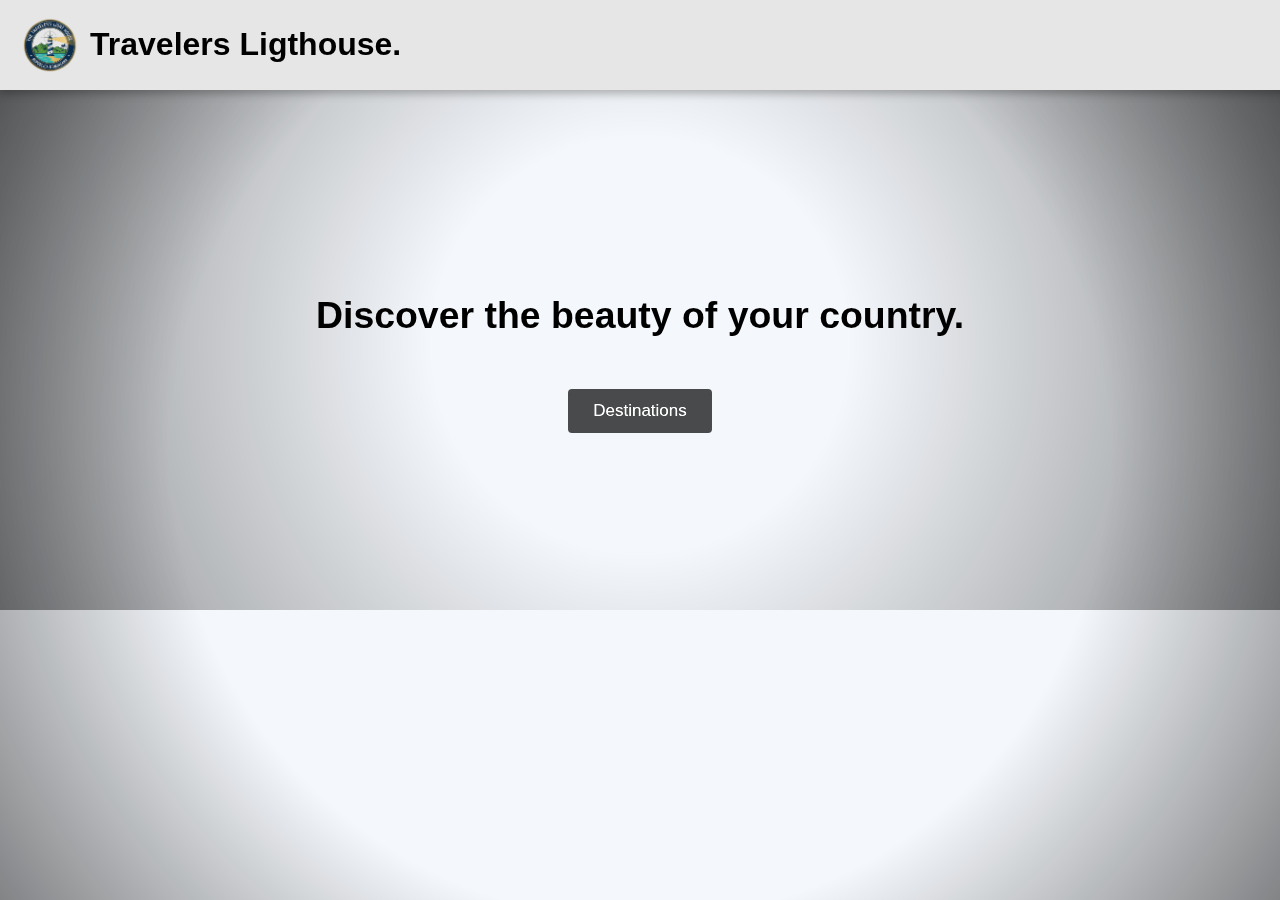
<file: index.html>
<!DOCTYPE html>
<html lang="es">

<head>
    <meta charset="UTF-8" />
    <meta name="viewport" content="width=device-width, initial-scale=1.0" />
    <link rel="stylesheet" href="Diseño.css" onclick="location.href='Portada.html'">
    <title>Domestic Travel Agency</title>

</head>

<body>
    <div class="all">
        <header>
            <div class="logo">
                <img src="logo.png" alt="">
                <h1>Travelers Ligthouse.</h1><br>
            </div>

        </header>

        <div class="hero">
            <h3 class="cartel">Discover the beauty of your country.</h3>

            <div class="btn">
                <button class="desti" onclick="location.href='Pag1.html'">Destinations</button>
            </div>

        </div>

    </div>

</body>

</html>
</file>
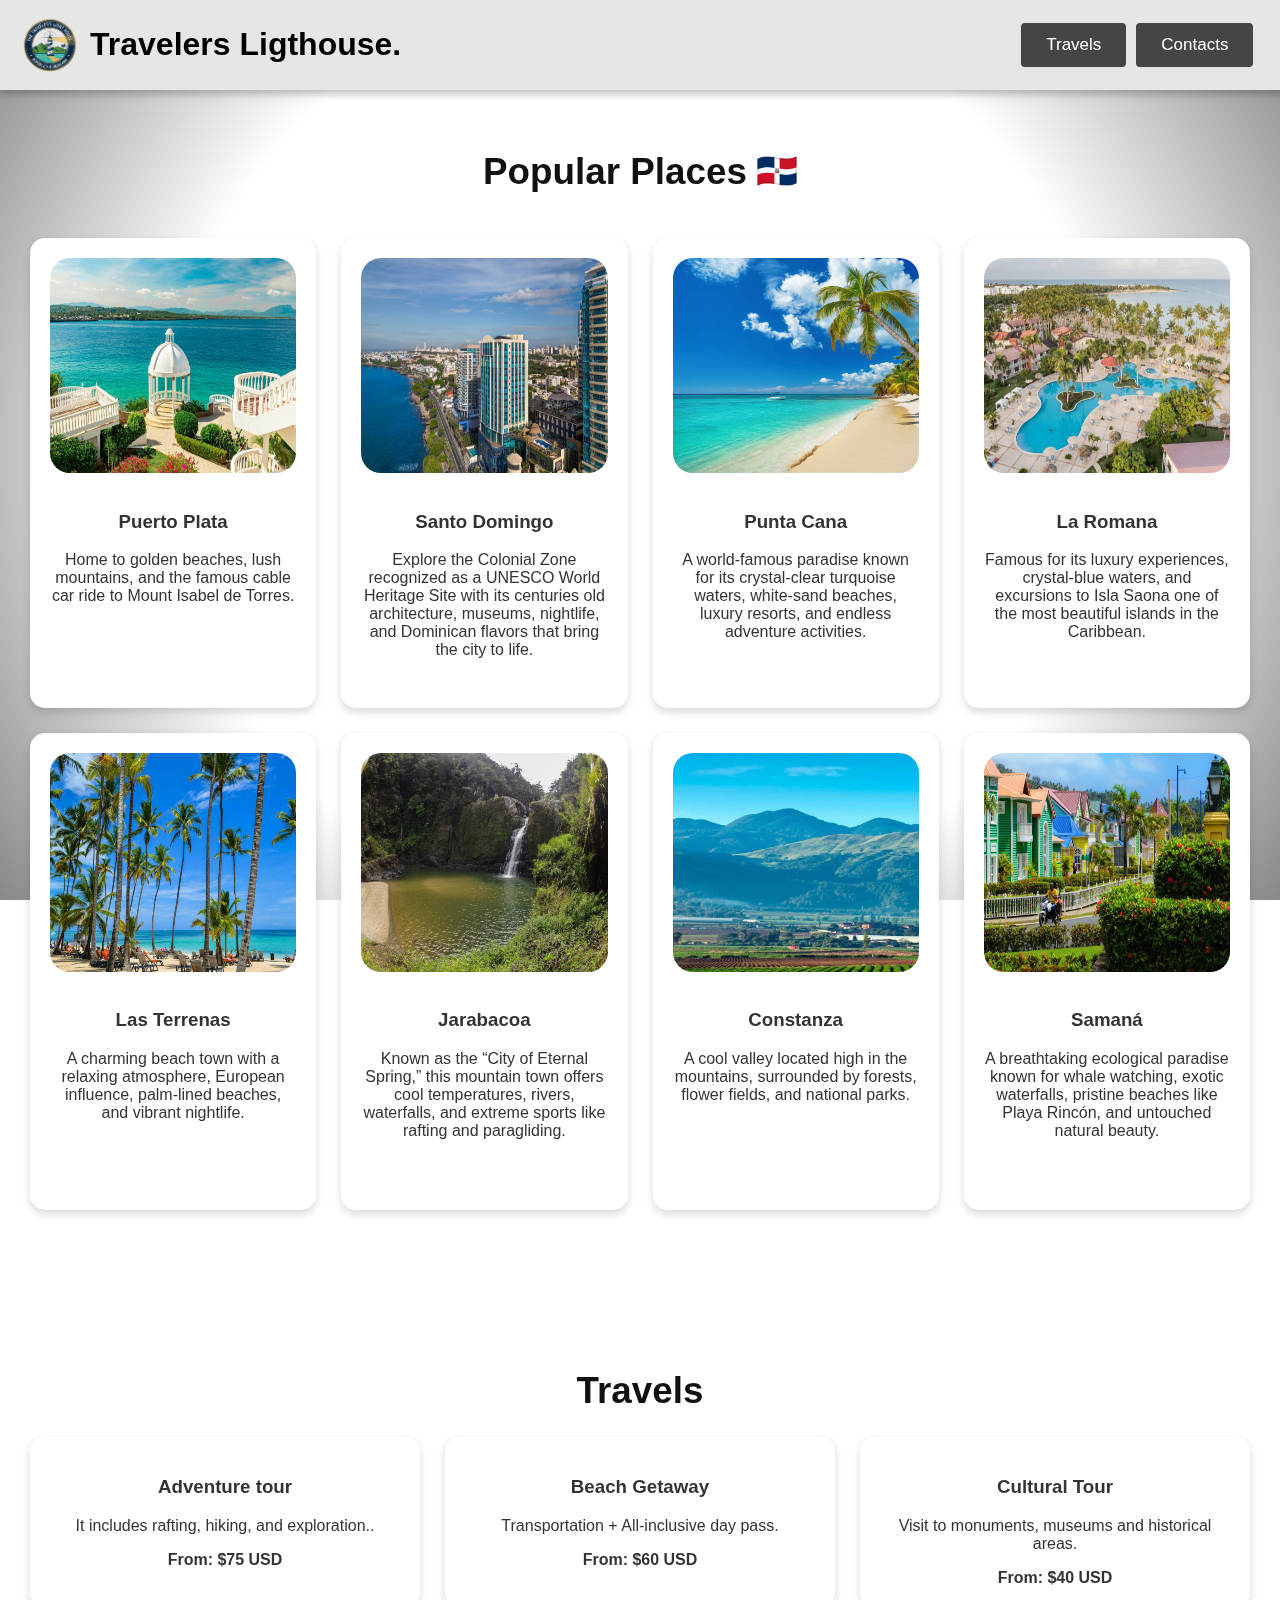
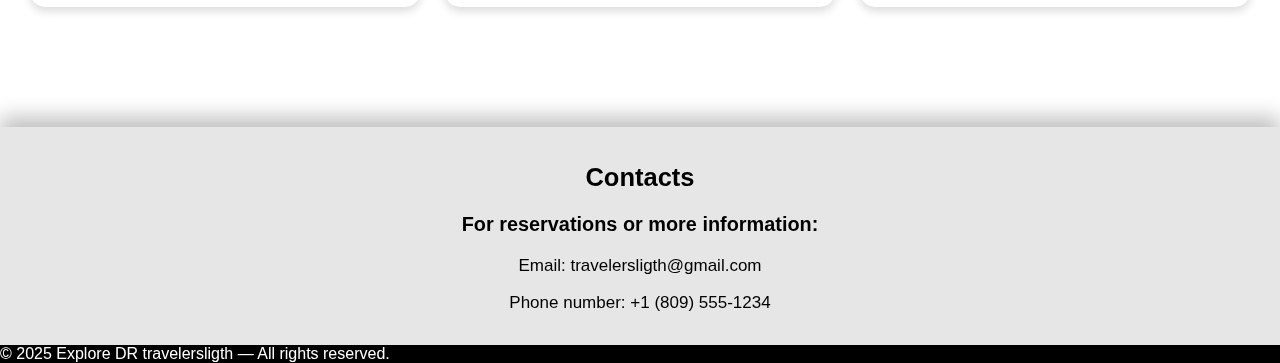
<file: Pag1.html>
<!DOCTYPE html>
<html lang="en">

<head>
    <meta charset="UTF-8">
    <meta name="viewport" content="width=device-width, initial-scale=1.0">
    <link rel="stylesheet" href="Diseño2.css">
    <title>Document</title>
</head>

<body class="all2">

    <header>
        <div class="logo">
            <img src="logo.png" alt="" onclick="location.href='index.html'">
            <h1>Travelers Ligthouse.</h1><br>
            <button class="pacage" onclick="location.href='#paquetes'">Travels</button>
            <button class="contacto"  onclick="location.href='#contacto'">Contacts</button>
        </div>

    </header>
    <section class="section" id="destinos">
       <div class="bandera"> 
        <h2>Popular Places</h2>
        <img src="bandera.png" alt="" class="bandera">
    </div>
        <div class="cards">
            <div class="card">
                <img src="Puerto Plata.jpg" alt="Montaña" />
                <h3>Puerto Plata</h3>
                <p>Home to golden beaches, lush mountains, and the famous cable car ride to Mount Isabel de Torres.</p>
            </div>
            <div class="card">
                <img src="Santo D.jpg" alt="Montaña" />
                <h3>Santo Domingo</h3>
                <p>Explore the Colonial Zone recognized as a UNESCO World Heritage Site with its centuries old
                    architecture, museums, nightlife, and Dominican flavors that bring the city to life.</p>
            </div>
            <div class="card">
                <img src="Punta Cana.jpg" alt="Montaña" />
                <h3>Punta Cana</h3>
                <p>A world-famous paradise known for its crystal-clear turquoise waters, white-sand beaches, luxury
                    resorts, and endless adventure activities.</p>
            </div>
            <div class="card">
                <img src="Romana.jpg" alt="Montaña" />
                <h3>La Romana</h3>
                <p>Famous for its luxury experiences, crystal-blue waters, and excursions to Isla Saona one of the most
                    beautiful islands in the Caribbean.</p>
            </div>
            <div class="card">
                <img src="Terrenas.jpg" alt="Playa" />
                <h3>Las Terrenas</h3>
                <p>A charming beach town with a relaxing atmosphere, European influence, palm-lined beaches, and vibrant
                    nightlife.</p>
            </div>
            <div class="card">
                <img src="Jarabacoa.jpg" alt="Montaña" />
                <h3>Jarabacoa</h3>
                <p>Known as the “City of Eternal Spring,” this mountain town offers cool temperatures, rivers,
                    waterfalls, and extreme sports like rafting and paragliding.</p>
            </div>
            <div class="card">
                <img src="Constanza.jpeg" alt="Playa" />
                <h3>Constanza</h3>
                <p>A cool valley located high in the mountains, surrounded by forests, flower fields, and national
                    parks.</p>
            </div>
            <div class="card">
                <img src="Samaná.jpeg" alt="Cascada" />
                <h3>Samaná</h3>
                <p>A breathtaking ecological paradise known for whale watching, exotic waterfalls, pristine beaches like
                    Playa Rincón, and untouched natural beauty.</p>
            </div>
        </div>
    </section>

    <section class="section" id="paquetes">
        <h2 class="paqtes">Travels</h2>
        <div class="cards">
            <div class="card">
                <h3>Adventure tour</h3>
                <p>It includes rafting, hiking, and exploration..</p>
                <strong>From: $75 USD</strong>
            </div>
            <div class="card">
                <h3>Beach Getaway</h3>
                <p>Transportation + All-inclusive day pass.</p>
                <strong>From: $60 USD</strong>
            </div>
            <div class="card">
                <h3>Cultural Tour</h3>
                <p>Visit to monuments, museums and historical areas.</p>
                <strong>From: $40 USD</strong>
            </div>
        </div>
    </section>

    <section class="sectionf" id="contacto">
        <h2>Contacts</h2>
        <h3>For reservations or more information:</h3>
        <p>Email: travelersligth@gmail.com</p>
        <p>Phone number: +1 (809) 555-1234</p>
    </section>

    <footer>
        © 2025 Explore DR travelersligth — All rights reserved.
    </footer>

</body>

</html>
</file>
<file: Diseño2.css>
.all2 {
    margin: 0;
    font-family: 'Gill Sans', 'Gill Sans MT', Calibri, 'Trebuchet MS', sans-serif;
    background: url('https://images.unsplash.com/photo-1507525428034-b723cf961d3e');
    background-size: cover;        /* Ajusta la imagen al tamaño de la pantalla */
    background-position: center;   /* Centra la imagen */
    background-repeat: no-repeat;  /* Evita que se repita */
    color: #333;
    margin-top: 80px;
    
}

/* VIÑETA */
.all2::before {
    content: "";
    position: fixed;
    top: 0;
    left: 0;
    width: 100%;
    height: 100%;
    z-index: -1;   /* IMPORTANTE: detrás de todo */
    background: radial-gradient(
        circle,
        rgba(0,0,0,0) 60%,
        rgba(0,0,0,0.7) 120%
    );
}

/* ---------------------------- */
/* HEADER IGUAL QUE LA OTRA PAG */
/* ---------------------------- */
header {
    background: rgb(230, 230, 230);
    color: black;
    padding: 5px 20px;
    font-family: 'Gill Sans', 'Gill Sans MT', Calibri, 'Trebuchet MS', sans-serif;
    
    position: fixed;
    top: 0;
    left: 0;
    width: 100%;
    z-index: 9999;

    box-shadow: 0 4px 8px rgba(0,0,0,0.25);
}

/* Logo + título alineados */
.logo {
    display: flex;
    align-items: center;
    gap: 10px;
}

header img {
    width: 60px;  /* más estético */
    height: auto;
}

/* ---------------------------- */
/* SECCIONES                    */
/* ---------------------------- */
.section {
    padding: 40px 30px;
    text-align: center;
    
}

.section h2 {
    font-size: 2.3rem;
    margin-bottom: 20px;
    color: #111;
}
.paqtes{
    font-size: 2.3rem;
    margin-bottom: 20px;
    margin-top: 80px;
    color: #111;
}

/* ---------------------------- */
/* CARDS                        */
/* ---------------------------- */

.cards {
    display: grid;
    grid-template-columns: repeat(auto-fit, minmax(260px, 1fr));
    gap: 25px;
    margin-top: 25px;
}

.card {
    background: white;
    border-radius: 15px;
    padding: 20px;
    box-shadow: 0 4px 10px rgba(0,0,0,0.15);
    transition: transform .25s ease, box-shadow .25s ease;
}

.card:hover {
    transform: scale(1.04);
    background-color: white;
    box-shadow: 0 6px 14px rgba(0,0,0,0.22);
    opacity: 100%;
}

.card img {
    width: 100%;
    height: 50%;
    border-radius: 20px;
    margin-bottom: 15px;
}
button{
    border: none;
    padding: 12px 25px;
    border-radius: 4px;
    font-size: 17px;
    cursor: pointer;
    transition: 0.25s ease-in-out;
}
/* Botón 2 */
.pacage {
    background: rgba(0,0,0,0.7);
    color: white;
    margin-left: 600px;
}
.pacage:hover {
    background: rgba(0,0,0,1);
    transform: scale(1.1);
}

/* Botón 3 */
.contacto {
    background: rgba(0,0,0,0.7);
    color: white;
    margin-right: -200px;
}
.contacto:hover {
    background: rgba(0,0,0,1);
    transform: scale(1.1);
}
.sectionf{
    background: rgb(230, 230, 230);
    color: black;
    text-align: center;
    padding: 15px;
    margin-top: 80px;
    font-family: 'Gill Sans', 'Gill Sans MT', Calibri, 'Trebuchet MS', sans-serif;
    font-size: 17px;
    box-shadow: 0 -10px 20px rgba(0,0,0,0.25);
}
footer{
    background-color: black;
    color: white;
}
.bandera {
    display: inline-flex;
    align-items: center;
    gap: 10px;
    text-align: center;
    display: flex;
    align-items: center;     /* centra verticalmente */
    justify-content: center; /* mantiene todo centrado */          /* espacio entre texto e imagen */
    margin-bottom: 20px;
}
.bandera img{
    width: 40px;             /* ajusta tamaño */
    height: auto;
    margin-top: 30px;
}
</file>
